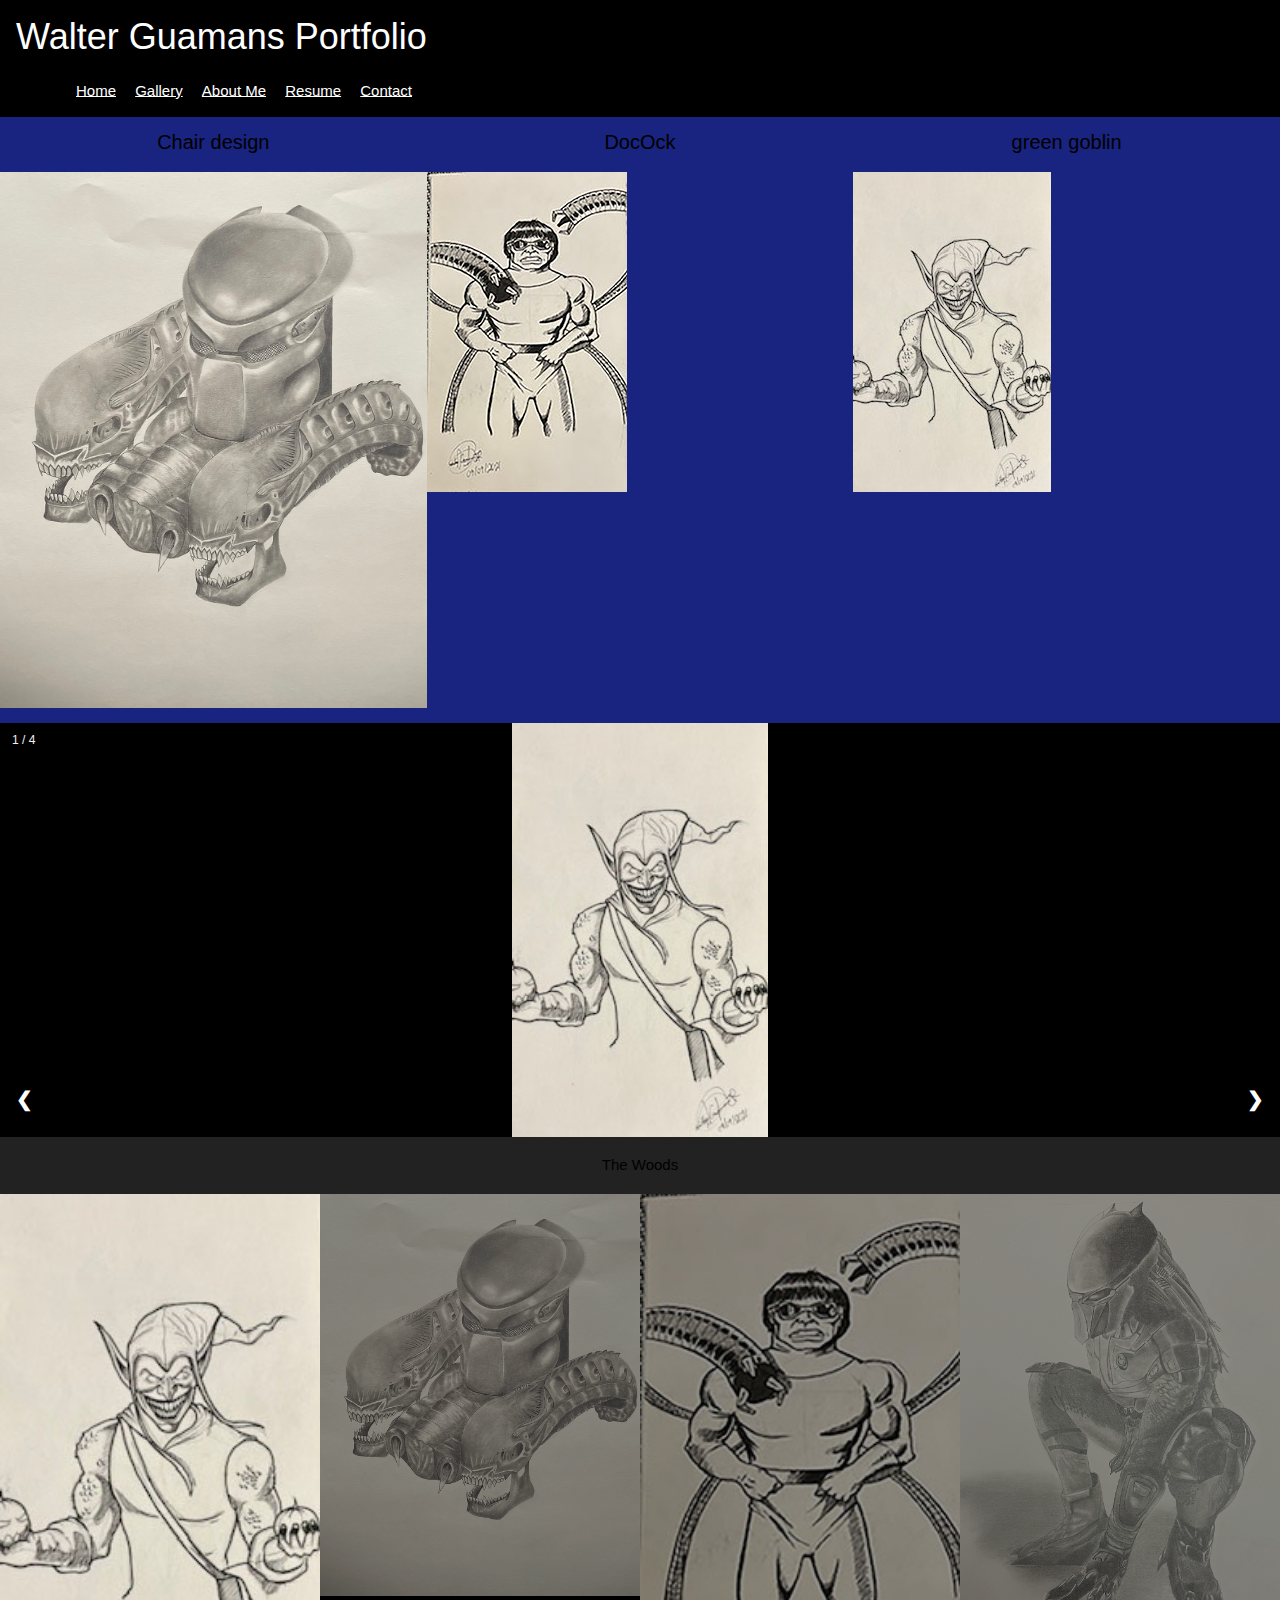
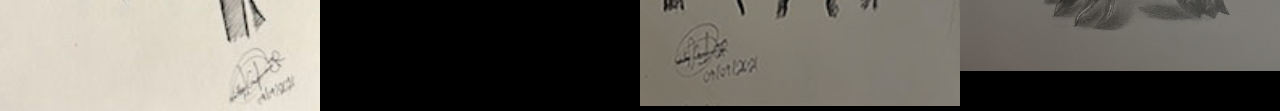
<file: index.html>
<!DOCTYPE html>
<html lang="en">
    <head>
        <title>WGPortfolio</title>
        <meta name="viewport" content="width=device-width, initial-scale=1">
        <link rel="stylesheet" href="https://www.w3schools.com/w3css/4/w3.css">
        <link rel="stylesheet" href="css/style.css">
    </head>
    <body>
        <div>
            <header class="w3-container w3-black">  <!--w3-container adds 16 pixels of padding 
                around each element; w3-green makes the background green -->
                <h1>Walter Guamans Portfolio</h1>
                <nav>
                    <ul>
                        <li><a href="index.html">Home</a></li>
                        <li><a href="gallery.html">Gallery</a></li>
                     
                        <li><a href="about.html">About Me</a></li>
                        <li><a href="resume.html">Resume</a></li>
                        <li><a href="contact.html">Contact</a></li>
                    </ul>
                </nav>
            </header>

        
                
          
        
            <section class="w3-row row-color-1"> <!-- In this row, we  have the w3-row class only, which defines 
                a padding-less container. Without the w3-container property, you don't get padding 
                between the elements. -->
                
                <article class="w3-col s12 m4 l4">
                    <h4>Chair design</h4>
                    <p><a href="assets/Chair design72dpi.jpg"><img  src="assets/Chair design72dpi.jpg" alt="Photo of Chair design"></p>
                </article>  
                <article class="w3-col s12 m4 l4">
                    <h4><a title="DocOck">DocOck</a></h4>
                    <p><a href="assets/DocOck72.jpg"><img src="assets/DocOck72.jpg" alt="Photo of DocOck"></a></p>
                </article>
                <article class="w3-col s12 m4 l4">
                    <h4>green goblin</h4>
                    <p><img src="assets/green goblin72.jpg" alt="Photo of green goblin"></p>
                </article>
            </section>
        <!-- Container for the image gallery -->
<div class="container">

    <!-- Full-width images with number text -->
    <div class="mySlides">
      <div class="numbertext">1 / 4</div>
        <img src="assets/green goblin72.jpg" style="width:20%">
    </div>
  
    <div class="mySlides">
      <div class="numbertext">2 / 6</div>
        <img src="assets/Chair design72dpi.jpg" style="width:20%">
    </div>
  
    <div class="mySlides">
      <div class="numbertext">3 / 6</div>
        <img src="assets/DocOck72.jpg" style="width:20%">
    </div>
  
    <div class="mySlides">
      <div class="numbertext">4 / 6</div>
        <img src="assets/Predator72.jpg" style="width:100%">
    </div>
  
    
  
    <!-- Next and previous buttons -->
    <a class="prev" onclick="plusSlides(-1)">&#10094;</a>
    <a class="next" onclick="plusSlides(1)">&#10095;</a>
  
    <!-- Image text -->
    <div class="caption-container">
      <p id="caption"></p>
    </div>
  
    <!-- Thumbnail images -->
    <div class="row">
      <div class="column">
        <img class="demo cursor" src="assets/green goblin72.jpg" style="width:100%" onclick="currentSlide(1)" alt="The Woods">
      </div>
      <div class="column">
        <img class="demo cursor" src="assets/Chair design72dpi.jpg" style="width:100%" onclick="currentSlide(2)" alt="Cinque Terre">
      </div>
      <div class="column">
        <img class="demo cursor" src="assets/DocOck72.jpg" style="width:100%" onclick="currentSlide(3)" alt="Mountains and fjords">
      </div>
      <div class="column">
        <img class="demo cursor" src="assets/Predator72.jpg" style="width:100%" onclick="currentSlide(4)" alt="Northern Lights">
      </div>
      
    </div>
  </div>



  <script>
    let slideIndex = 1;
showSlides(slideIndex);

// Next/previous controls
function plusSlides(n) {
  showSlides(slideIndex += n);
}

// Thumbnail image controls
function currentSlide(n) {
  showSlides(slideIndex = n);
}

function showSlides(n) {
  let i;
  let slides = document.getElementsByClassName("mySlides");
  let dots = document.getElementsByClassName("demo");
  let captionText = document.getElementById("caption");
  if (n > slides.length) {slideIndex = 1}
  if (n < 1) {slideIndex = slides.length}
  for (i = 0; i < slides.length; i++) {
    slides[i].style.display = "none";
  }
  for (i = 0; i < dots.length; i++) {
    dots[i].className = dots[i].className.replace(" active", "");
  }
  slides[slideIndex-1].style.display = "block";
  dots[slideIndex-1].className += " active";
  captionText.innerHTML = dots[slideIndex-1].alt;
}
  </script>
</body>
</html>
</file>
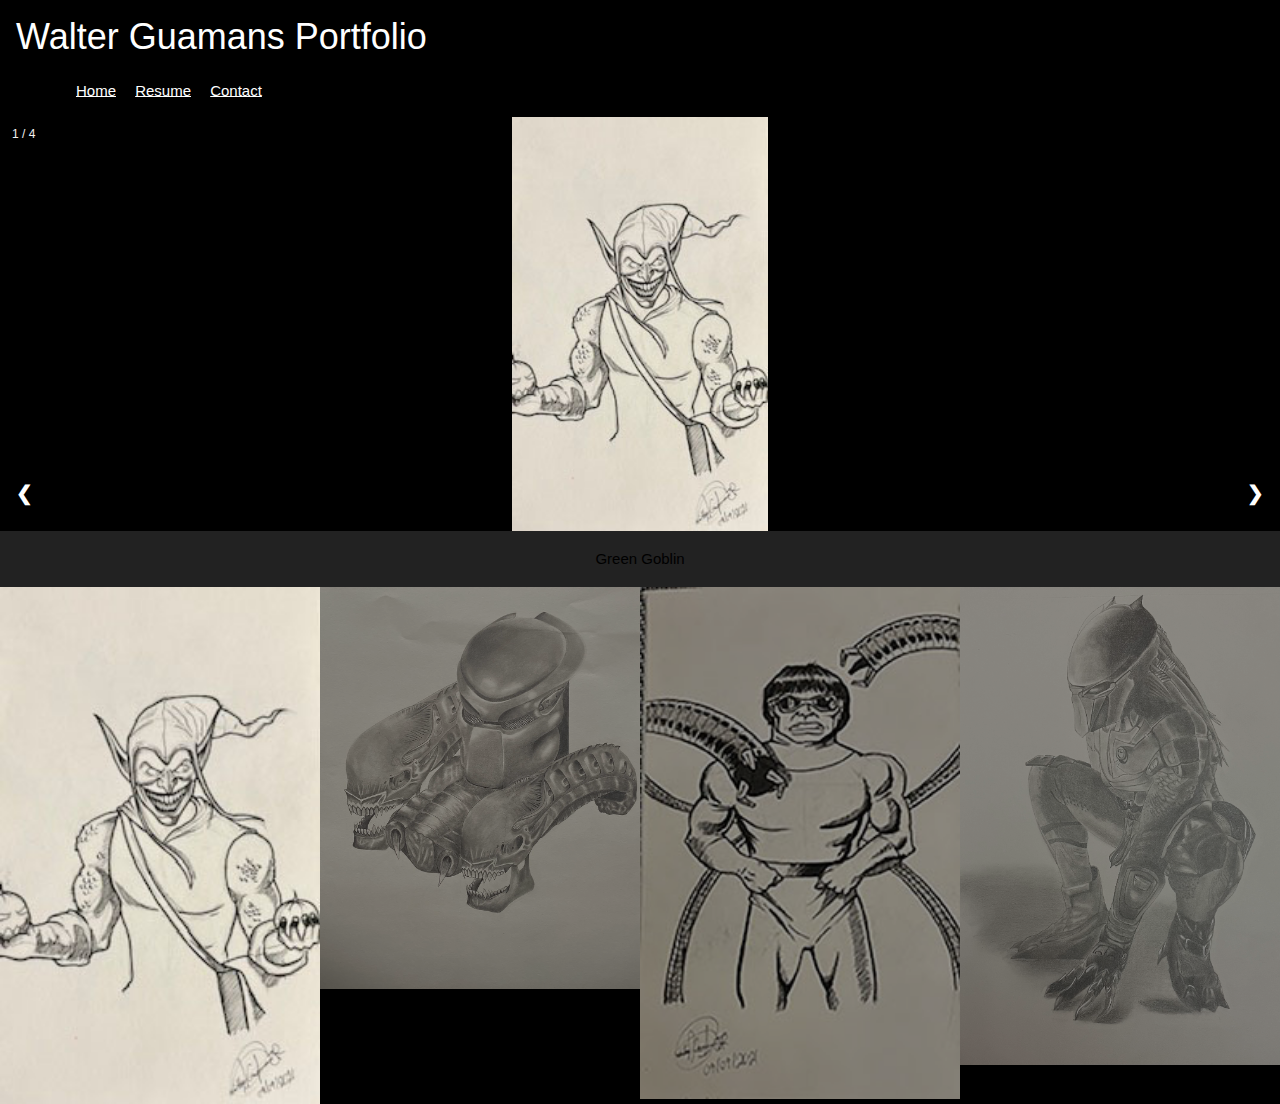
<file: FinalWebsiteCode/index.html>
<!DOCTYPE html>
<html lang="en">
    <head>
        <title>WGPortfolio</title>
        <meta name="viewport" content="width=device-width, initial-scale=1">
        <link rel="stylesheet" href="https://www.w3schools.com/w3css/4/w3.css">
        <link rel="stylesheet" href="css/style.css">
    </head>
    <body>
        <div>
            <header class="w3-container w3-black">  <!--w3-container adds 16 pixels of padding 
                around each element; w3-green makes the background green -->
                <h1>Walter Guamans Portfolio</h1>
                <nav>
                    <ul>
                        <li><a href="index.html">Home</a></li>
                       
                     
                       
                        <li><a href="resume.html">Resume</a></li>
                        <li><a href="contact.html">Contact</a></li>
                    </ul>
                </nav>
            </header>

        
                
          
        
         
        <!-- Container for the image gallery -->
<div class="container">

    <!-- Full-width images with number text -->
    <div class="mySlides">
      <div class="numbertext">1 / 4</div>
        <img src="assets/green goblin72.jpg" style="width:20%">
    </div>
  
    <div class="mySlides">
      <div class="numbertext">2 / 4</div>
        <img src="assets/Chair design72dpi.jpg" style="width:20%">
    </div>
  
    <div class="mySlides">
      <div class="numbertext">3 / 4</div>
        <img src="assets/DocOck72.jpg" style="width:20%">
    </div>
  
    <div class="mySlides">
      <div class="numbertext">4 / 4</div>
        <img src="assets/Predator72.jpg" style="width:100%">
    </div>
  
    
  
    <!-- Next and previous buttons -->
    <a class="prev" onclick="plusSlides(-1)">&#10094;</a>
    <a class="next" onclick="plusSlides(1)">&#10095;</a>
  
    <!-- Image text -->
    <div class="caption-container">
      <p id="caption"></p>
    </div>
  
    <!-- Thumbnail images -->
    <div class="row">
      <div class="column">
        <img class="demo cursor" src="assets/green goblin72.jpg" style="width:100%" onclick="currentSlide(1)" alt="Green Goblin">
      </div>
      <div class="column">
        <img class="demo cursor" src="assets/Chair design72dpi.jpg" style="width:100%" onclick="currentSlide(2)" alt="Chair Design">
      </div>
      <div class="column">
        <img class="demo cursor" src="assets/DocOck72.jpg" style="width:100%" onclick="currentSlide(3)" alt="Doctor Octavius">
      </div>
      <div class="column">
        <img class="demo cursor" src="assets/Predator72.jpg" style="width:100%" onclick="currentSlide(4)" alt="Predator">
      </div>
      
    </div>
  </div>



  <script>
    let slideIndex = 1;
showSlides(slideIndex);

// Next/previous controls
function plusSlides(n) {
  showSlides(slideIndex += n);
}

// Thumbnail image controls
function currentSlide(n) {
  showSlides(slideIndex = n);
}

function showSlides(n) {
  let i;
  let slides = document.getElementsByClassName("mySlides");
  let dots = document.getElementsByClassName("demo");
  let captionText = document.getElementById("caption");
  if (n > slides.length) {slideIndex = 1}
  if (n < 1) {slideIndex = slides.length}
  for (i = 0; i < slides.length; i++) {
    slides[i].style.display = "none";
  }
  for (i = 0; i < dots.length; i++) {
    dots[i].className = dots[i].className.replace(" active", "");
  }
  slides[slideIndex-1].style.display = "block";
  dots[slideIndex-1].className += " active";
  captionText.innerHTML = dots[slideIndex-1].alt;
}
  </script>
</body>
</html>
</file>
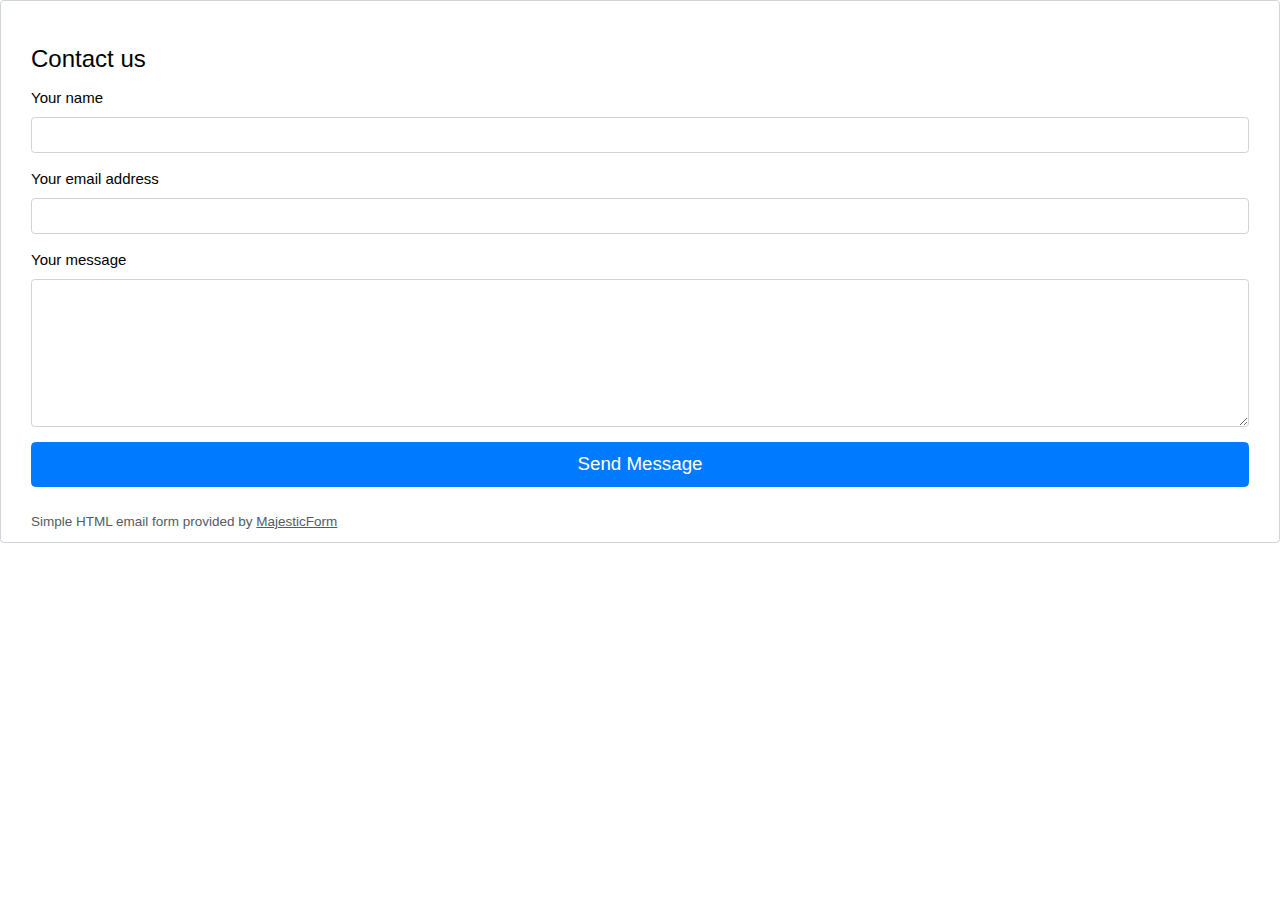
<file: contact.html>
<!DOCTYPE html>
<head>
    <title>WGPortfolio</title>
    <meta name="viewport" content="width=device-width, initial-scale=1">
    <link rel="stylesheet" href="https://www.w3schools.com/w3css/4/w3.css">
    <link rel="stylesheet" href="css/style.css">
</head>

<body>

<div class="fcf-body">

    <div id="fcf-form">
    <h3 class="fcf-h3">Contact us</h3>

    <form id="fcf-form-id" class="fcf-form-class" method="post" action="https://formsubmit.co/walter.guaman@mail.citytech.cuny.edu">
        
        <div class="fcf-form-group">
            <label for="Name" class="fcf-label">Your name</label>
            <div class="fcf-input-group">
                <input type="text" id="Name" name="Name" class="fcf-form-control" required>
            </div>
        </div>

        <div class="fcf-form-group">
            <label for="Email" class="fcf-label">Your email address</label>
            <div class="fcf-input-group">
                <input type="email" id="Email" name="Email" class="fcf-form-control" required>
            </div>
        </div>

        <div class="fcf-form-group">
            <label for="Message" class="fcf-label">Your message</label>
            <div class="fcf-input-group">
                <textarea id="Message" name="Message" class="fcf-form-control" rows="6" maxlength="3000" required></textarea>
            </div>
        </div>

        <div class="fcf-form-group">
            <button type="submit" id="fcf-button" class="fcf-btn fcf-btn-primary fcf-btn-lg fcf-btn-block">Send Message</button>
        </div>

        <div class="fcf-credit" id="fcf-credit">
        Simple HTML email form provided by <a href="https://www.majesticform.com" target="_blank">MajesticForm</a>
        </div>

    </form>
    </div>

</div>

</body>
</html>
</file>
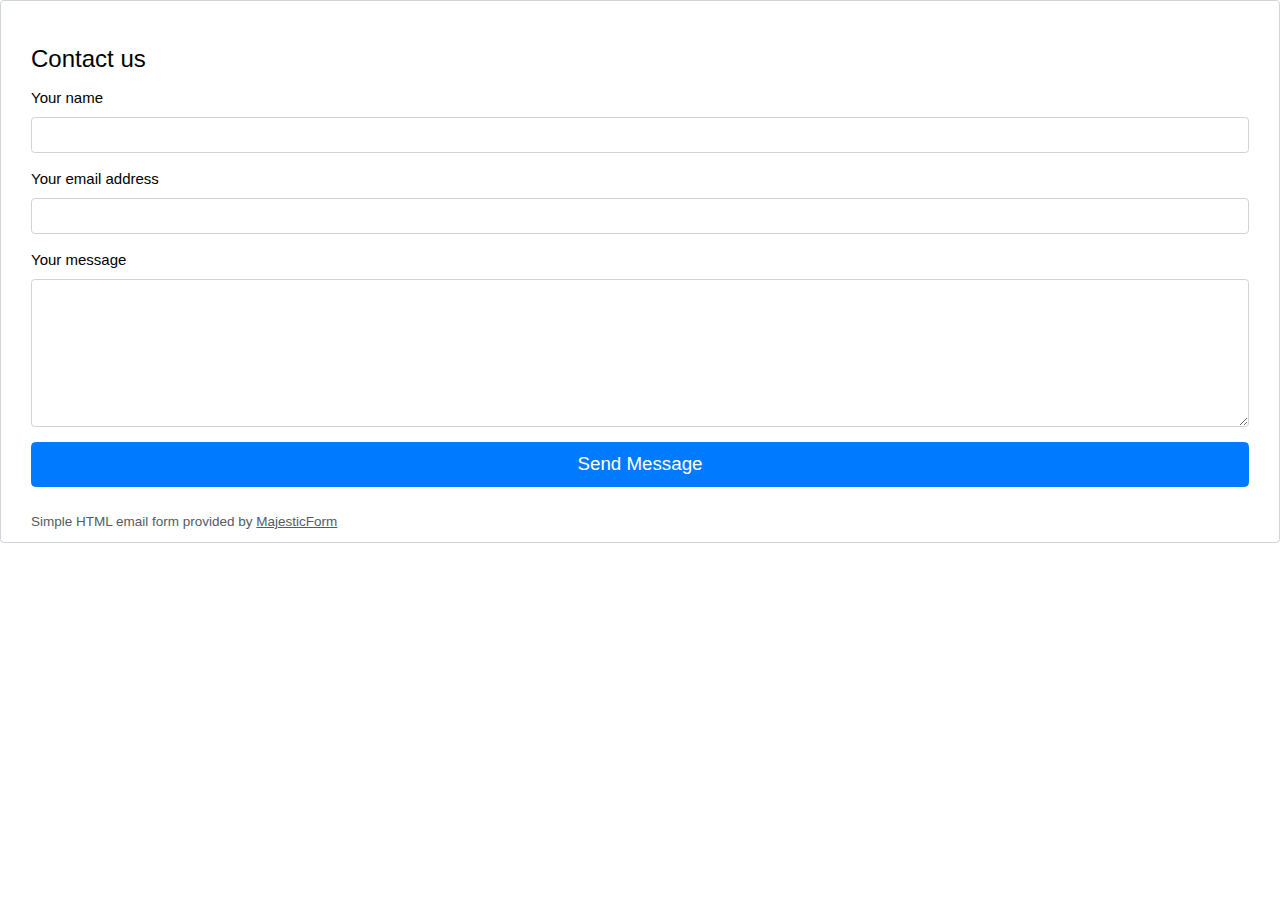
<file: FinalWebsiteCode/contact.html>
<!DOCTYPE html>
<head>
    <title>WGPortfolio</title>
    <meta name="viewport" content="width=device-width, initial-scale=1">
    <link rel="stylesheet" href="https://www.w3schools.com/w3css/4/w3.css">
    <link rel="stylesheet" href="css/style.css">
</head>

<body>

<div class="fcf-body">

    <div id="fcf-form">
    <h3 class="fcf-h3">Contact us</h3>

    <form id="fcf-form-id" class="fcf-form-class" method="post" action="https://formsubmit.co/2031f55431c092f13619fc726db8d95d">
        
        <div class="fcf-form-group">
            <label for="Name" class="fcf-label">Your name</label>
            <div class="fcf-input-group">
                <input type="text" id="Name" name="Name" class="fcf-form-control" required>
            </div>
        </div>

        <div class="fcf-form-group">
            <label for="Email" class="fcf-label">Your email address</label>
            <div class="fcf-input-group">
                <input type="email" id="Email" name="Email" class="fcf-form-control" required>
            </div>
        </div>

        <div class="fcf-form-group">
            <label for="Message" class="fcf-label">Your message</label>
            <div class="fcf-input-group">
                <textarea id="Message" name="Message" class="fcf-form-control" rows="6" maxlength="3000" required></textarea>
            </div>
        </div>

        <div class="fcf-form-group">
            <button type="submit" id="fcf-button" class="fcf-btn fcf-btn-primary fcf-btn-lg fcf-btn-block">Send Message</button>
        </div>

        <div class="fcf-credit" id="fcf-credit">
        Simple HTML email form provided by <a href="https://www.majesticform.com" target="_blank">MajesticForm</a>
        </div>

    </form>
    </div>

</div>

</body>
</html>
</file>
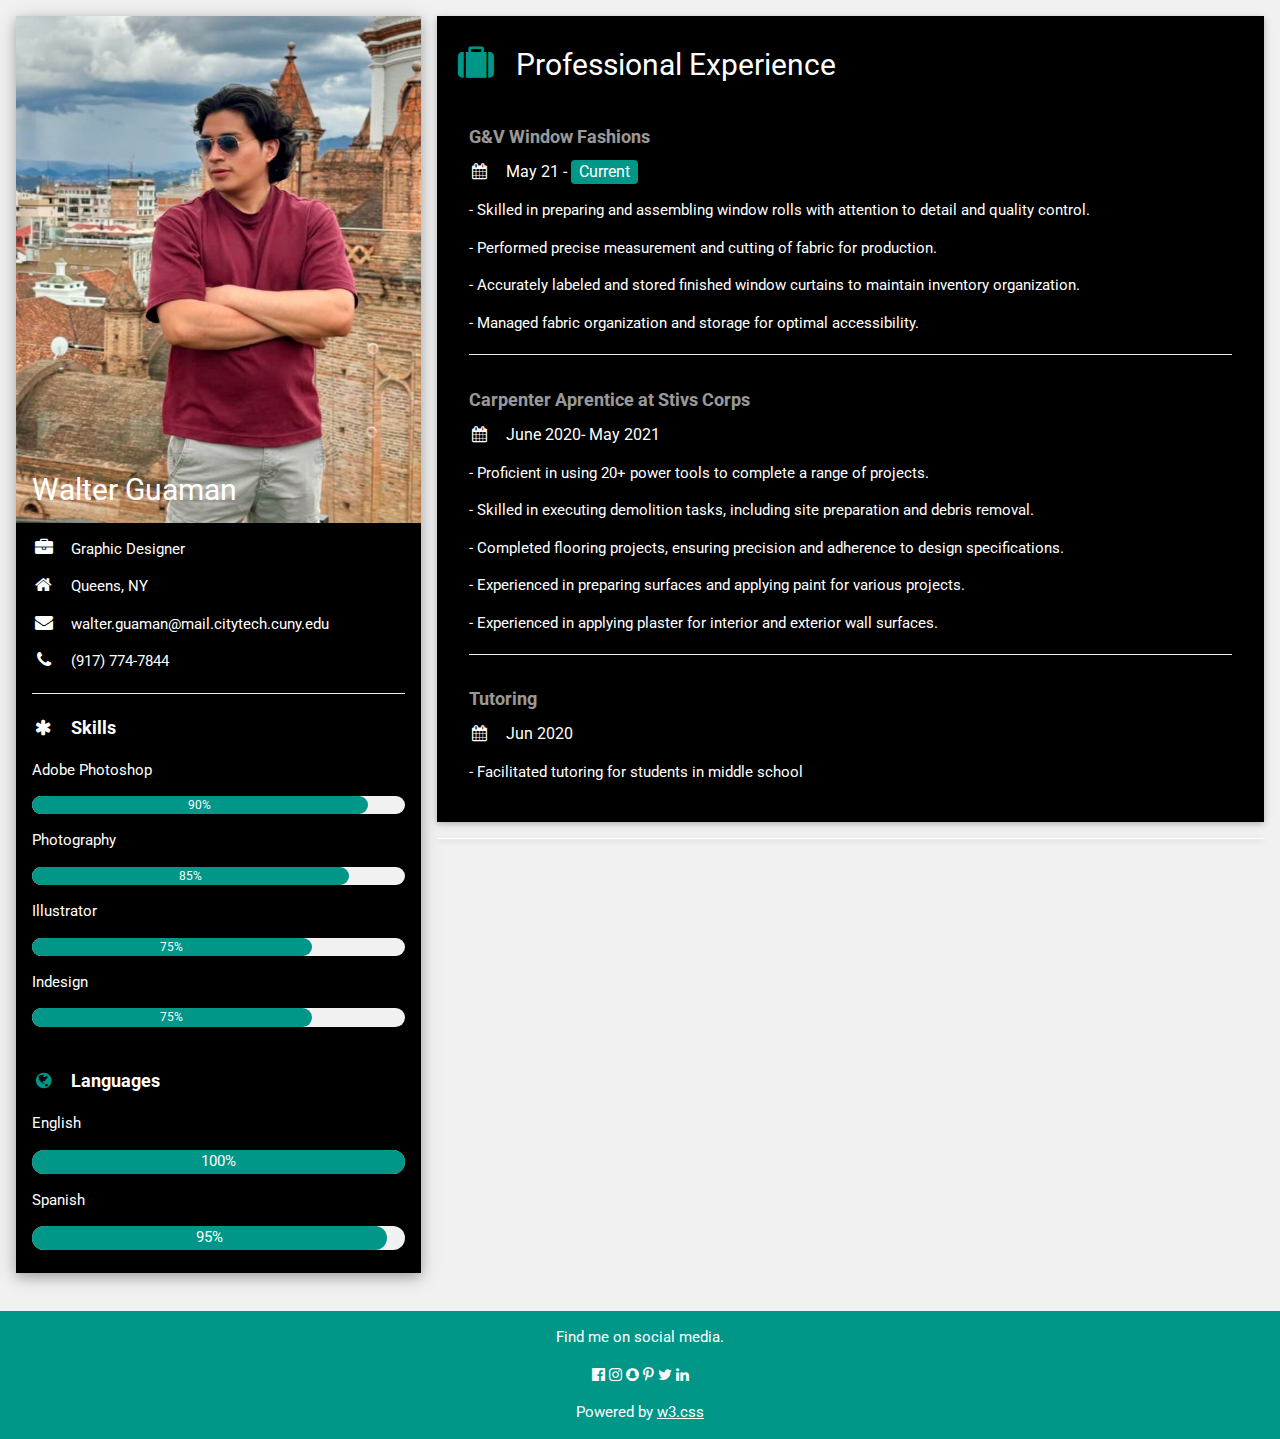
<file: FinalWebsiteCode/resume.html>
<!DOCTYPE html>

<!-- THIS RESUME TEMPLATE USES W3.CSS. IT HAS A SIDEBAR ON THE LEFT. 
    IT ALSO USES FONT AWESOME ICONS.
    I MODIFIED A TEMPLATE FROM CODEPEN TO CUSTOMIZE THIS TEMPLATE FOR OUR CLASS. 
    I'VE ALSO ADDED SOME HELPFUL INSTRUCTIONS FOR YOU.
    READ EACH OF THE COMMENTS IN THE CODE FOR INSTRUCTIONS!
Source: https://codepen.io/nathan-sr/pen/WNgPLvr -->
<html lang="en">
    <head>
        <!-- Remember to replace this title with the name of your website! -->
        <title>Walters Portfolio</title>

        <!-- Keep this stuff. It makes the site responsive and makes w3.css work. -->
        <meta charset="UTF-8">
        <meta name="viewport" content="width=device-width, initial-scale=1">
        <link rel="stylesheet" href="https://www.w3schools.com/w3css/4/w3.css">
       
        <!-- Keep this too. This template uses Font Awesome icons, and this makes them work.  -->
        <link rel="stylesheet" href="https://cdnjs.cloudflare.com/ajax/libs/font-awesome/4.7.0/css/font-awesome.min.css">

        <!-- The example uses the Roboto google font. If you are using a different font, swap out this link
        for the link to your fonts. -->
        <link rel='stylesheet' href='https://fonts.googleapis.com/css?family=Roboto'>
        
        
       
        <!-- *** Paste the link to your CSS style sheet here. ***
        *                                                         *
        *          *   LINK TO YOUR CSS FILE GOES HERE  *         *
        *                                                         *
        ***********************************************************
     -->


        <!-- YOU CAN DELETE THIS EMBEDDED CSS. USE YOUR OWN CSS FILE 
        WITH YOUR OWN FONT.  -->
       <style>  
        html,body,h1,h2,h3,h4,h5,h6 {font-family: "Roboto", sans-serif}
        </style>  <!-- DELETE ME!-->

    </head>


    <body class="w3-light-grey">


        <!-- *** PASTE YOUR WEBSITE'S HEADER AND NAV HERE FROM YOUR INDEX.HTML
        *                                                                   *
        *                                                                   *
        *                    *     YOUR NAV GOES HERE !    *                *
        *                                                                   *
        *                                                                   *
        *********************************************************************
    -->

        <!-- Page Container -->
        <div class="w3-content w3-margin-top" style="max-width:1400px;">

        <!-- The Grid -->
            <div class="w3-row-padding">
            
                <!-- Left Column -->
                <div class="w3-third">
                
                    <div class="w3-black w3-text-white w3-card-4">
                        <div class="w3-display-container">
                            <img src="assets/ProfileWG.jpg" style="width:100%" alt="Avatar">
                            <div class="w3-display-bottomleft w3-container w3-text-white">
                                <h2>Walter Guaman</h2>
                            </div>
                        </div>
                        <div class="w3-container">

                            <!--HOW TO USE FONT AWESOME ICONS
                                This template uses these font awesome icons. to use a font awesome icon, 
                                1. go to this site and find an icon you like: https://fontawesome.com/icons 
                                2. Grab the name of the icon. Let's say you choose "cube." Then, go down to one of the places below that has 
                                classes of "fa" and "fa-[something]." You are going to replace the word "something" with "cube."
                                3. That's it! the line of code should read something like: 
                                <p><i class="fa fa-cube fa-fw w3-margin-right w3-large w3-text-teal"></i>Designer</p>
                            -->

                            <p><i class="fa fa-briefcase fa-fw w3-margin-right w3-large w3-text-white"></i>Graphic Designer</p>
                            <p><i class="fa fa-home fa-fw w3-margin-right w3-large w3-text-white"></i>Queens, NY</p>
                            <p><i class="fa fa-envelope fa-fw w3-margin-right w3-large w3-text-white"></i>walter.guaman@mail.citytech.cuny.edu</p>
                            <p><i class="fa fa-phone fa-fw w3-margin-right w3-large w3-text-white"></i>(917) 774-7844</p>
                            <hr>

                            <p class="w3-large"><b><i class="fa fa-asterisk fa-fw w3-margin-right w3-text-white"></i>Skills</b></p>
                            <p>Adobe Photoshop</p>
                            <div class="w3-light-grey w3-round-xlarge w3-small">
                                <div class="w3-container w3-center w3-round-xlarge w3-teal" style="width:90%">90%</div>
                            </div>
                            <p>Photography</p>
                            <div class="w3-light-grey w3-round-xlarge w3-small">
                                <div class="w3-container w3-center w3-round-xlarge w3-teal" style="width:85%">
                                    <div class="w3-center w3-text-white">85%</div>
                                </div>
                            </div>
                            <p>Illustrator</p>
                            <div class="w3-light-grey w3-round-xlarge w3-small">
                                <div class="w3-container w3-center w3-round-xlarge w3-teal" style="width:75%">75%</div>
                            </div>
                            <p>Indesign</p>
                            <div class="w3-light-grey w3-round-xlarge w3-small">
                                <div class="w3-container w3-center w3-round-xlarge w3-teal" style="width:75%">75%</div>
                            </div>
                            <br>

                            <p class="w3-large w3-text-theme"><b><i class="fa fa-globe fa-fw w3-margin-right w3-text-teal"></i>Languages</b></p>
                            <p>English</p>
                            <div class="w3-light-grey w3-round-xlarge">
                                <div class="w3-container w3-center w3-round-xlarge w3-teal" style="height:24px;width:100%">100%</div>
                            </div>
                            <p>Spanish</p>
                            <div class="w3-light-grey w3-round-xlarge">
                                <div class="w3-container w3-center w3-round-xlarge w3-teal" style="height:24px;width:95%">95%</div>
                            </div>
                            
                            <div class="w3-light-grey w3-round-xlarge">
                               
                            </div>
                            <br>
                        </div>
                    </div>
                    <br>

                <!-- End Left Column -->
                </div>

                <!-- Right Column -->
                <div class="w3-twothird">
                
                <div class="w3-container w3-card w3-black w3-margin-bottom">
                    <h2 class="w3-text-white w3-padding-16"><i class="fa fa-suitcase fa-fw w3-margin-right w3-xxlarge w3-text-teal"></i>Professional Experience</h2>
                    <div class="w3-container">
                    <h5 class="w3-opacity"><b>G&V Window Fashions</b></h5>
                    <h6 class="w3-text-white"><i class="fa fa-calendar fa-fw w3-margin-right"></i>May 21 - <span class="w3-tag w3-teal w3-round">Current</span></h6>
                    <p> - Skilled in preparing and assembling window rolls with attention to detail and quality control.</p>
                    <p> - Performed precise measurement and cutting of fabric for production.</p>
                    <p> - Accurately labeled and stored finished window curtains to maintain inventory organization.</p>
                    <p> - Managed fabric organization and storage for optimal accessibility.</p>
                    <hr>
                    </div>
                    <div class="w3-container">
                    <h5 class="w3-opacity"><b>Carpenter Aprentice at Stivs Corps</b></h5>
                    <h6 class="w3-text-white"><i class="fa fa-calendar fa-fw w3-margin-right"></i>June 2020- May 2021</h6>
                    <p> - Proficient in using 20+ power tools to complete a range of projects.</p>
                    <p> - Skilled in executing demolition tasks, including site preparation and debris removal.</p>
                    <p> - Completed flooring projects, ensuring precision and adherence to design specifications.</p>
                    <p> - Experienced in preparing surfaces and applying paint for various projects.</p>
                    <p> - Experienced in applying plaster for interior and exterior wall surfaces.</p>
                    <hr>
                    </div>
                    <div class="w3-container">
                    <h5 class="w3-opacity"><b>Tutoring</b></h5>
                    <h6 class="w3-text-white"><i class="fa fa-calendar fa-fw w3-margin-right"></i>Jun 2020</h6>
                    <p> - Facilitated tutoring for students in middle school</p><br>
                    </div>
                </div>

                <div class="w3-container w3-card w3-white">
                    
                    </div>
                </div>

                <!-- End Right Column -->
                </div>
                
            <!-- End Grid -->
            </div>
        
        <!-- End Page Container -->
        </div>

        <footer class="w3-container w3-teal w3-center w3-margin-top">
            <p>Find me on social media.</p>
            <i class="fa fa-facebook-official w3-hover-opacity"></i>
            <i class="fa fa-instagram w3-hover-opacity"></i>
            <i class="fa fa-snapchat w3-hover-opacity"></i>
            <i class="fa fa-pinterest-p w3-hover-opacity"></i>
            <i class="fa fa-twitter w3-hover-opacity"></i>
            <i class="fa fa-linkedin w3-hover-opacity"></i>
            <p>Powered by <a href="https://www.w3schools.com/w3css/default.asp" target="_blank">w3.css</a></p>
        </footer>

    </body>

</html>
</file>
<file: css/style.css>
* {
        font-family: Helvetica, sans-serif, Verdana, sans-serif;
        color: #000000;
        box-sizing: border-box;}
        
        header h1 {
        color: white; }

        article h4 {
        text-align: center;}

        section h3 {
            font-weight: bold;
        }

        article img {
        max-width: 100%;
        height:auto;}

        nav, #feature, footer {
        margin: 1%; }

        nav li {
        display: inline;
		padding: 0.5em;
        color: white;}

        .row-color-1 {
            background-color:rgb(24, 36, 127);
        }
        * {
            box-sizing: border-box;
          }
          
          /* Position the image container (needed to position the left and right arrows) */
          .container {
            position: relative;
          }
          
          /* Hide the images by default */
          .mySlides {
            display: none;
          }
          
          /* Add a pointer when hovering over the thumbnail images */
          .cursor {
            cursor: pointer;
          }
          
          /* Next & previous buttons */
          .prev,
          .next {
            cursor: pointer;
            position: absolute;
            top: 40%;
            width: auto;
            padding: 16px;
            margin-top: -50px;
            color: white;
            font-weight: bold;
            font-size: 20px;
            border-radius: 0 3px 3px 0;
            user-select: none;
            -webkit-user-select: none;
          }
          
          /* Position the "next button" to the right */
          .next {
            right: 0;
            border-radius: 3px 0 0 3px;
          }
          
          /* On hover, add a black background color with a little bit see-through */
          .prev:hover,
          .next:hover {
            background-color: rgba(0, 0, 0, 0.8);
          }
          
          /* Number text (1/3 etc) */
          .numbertext {
            color: #f2f2f2;
            font-size: 12px;
            padding: 8px 12px;
            position: absolute;
            top: 0;
          }
          
          /* Container for image text */
          .caption-container {
            text-align: center;
            background-color: #222;
            padding: 2px 16px;
            color: white;
          }
          
          .row:after {
            content: "";
            display: table;
            clear: both;
          }
          
          /* Six columns side by side */
          .column {
            float: left;
            width: 25%;
          }
          
          /* Add a transparency effect for thumnbail images */
          .demo {
            opacity: 0.6;
          }
          
          .active,
          .demo:hover {
            opacity: 1;
          }


          /*IMAGE GALLERY*/

          .mySlides {
            background-color: black;
          }
          .mySlides img {
            display:block;
            margin: auto;

          }


          .row{
            background-color: black;
            

          }
          .column{
            display:block;
            margin: auto;
          }


/*Contact form styles*/

          #fcf-form {
            display:block;
        }
        
        .fcf-body {
            margin: 0;
            font-family: -apple-system, Arial, sans-serif;
            font-size: 1rem;
            font-weight: 400;
            line-height: 1.5;
            color: #212529;
            text-align: left;
            background-color: #fff;
            padding: 30px;
            padding-bottom: 10px;
            border: 1px solid #ced4da;
            border-radius: 0.25rem;
            max-width: 100%;
        }
        
        .fcf-form-group {
            margin-bottom: 1rem;
        }
        
        .fcf-input-group {
            position: relative;
            display: -ms-flexbox;
            display: flex;
            -ms-flex-wrap: wrap;
            flex-wrap: wrap;
            -ms-flex-align: stretch;
            align-items: stretch;
            width: 100%;
        }
        
        .fcf-form-control {
            display: block;
            width: 100%;
            height: calc(1.5em + 0.75rem + 2px);
            padding: 0.375rem 0.75rem;
            font-size: 1rem;
            font-weight: 400;
            line-height: 1.5;
            color: #495057;
            background-color: #fff;
            background-clip: padding-box;
            border: 1px solid #ced4da;
            outline: none;
            border-radius: 0.25rem;
            transition: border-color 0.15s ease-in-out, box-shadow 0.15s ease-in-out;
        }
        
        .fcf-form-control:focus {
            border: 1px solid #313131;
        }
        
        select.fcf-form-control[size], select.fcf-form-control[multiple] {
            height: auto;
        }
        
        textarea.fcf-form-control {
            font-family: -apple-system, Arial, sans-serif;
            height: auto;
        }
        
        label.fcf-label {
            display: inline-block;
            margin-bottom: 0.5rem;
        }
        
        .fcf-credit {
            padding-top: 10px;
            font-size: 0.9rem;
            color: #545b62;
        }
        
        .fcf-credit a {
            color: #545b62;
            text-decoration: underline;
        }
        
        .fcf-credit a:hover {
            color: #0056b3;
            text-decoration: underline;
        }
        
        .fcf-btn {
            display: inline-block;
            font-weight: 400;
            color: #212529;
            text-align: center;
            vertical-align: middle;
            cursor: pointer;
            -webkit-user-select: none;
            -moz-user-select: none;
            -ms-user-select: none;
            user-select: none;
            background-color: transparent;
            border: 1px solid transparent;
            padding: 0.375rem 0.75rem;
            font-size: 1rem;
            line-height: 1.5;
            border-radius: 0.25rem;
            transition: color 0.15s ease-in-out, background-color 0.15s ease-in-out, border-color 0.15s ease-in-out, box-shadow 0.15s ease-in-out;
        }
        
        @media (prefers-reduced-motion: reduce) {
            .fcf-btn {
                transition: none;
            }
        }
        
        .fcf-btn:hover {
            color: #212529;
            text-decoration: none;
        }
        
        .fcf-btn:focus, .fcf-btn.focus {
            outline: 0;
            box-shadow: 0 0 0 0.2rem rgba(0, 123, 255, 0.25);
        }
        
        .fcf-btn-primary {
            color: #fff;
            background-color: #007bff;
            border-color: #007bff;
        }
        
        .fcf-btn-primary:hover {
            color: #fff;
            background-color: #0069d9;
            border-color: #0062cc;
        }
        
        .fcf-btn-primary:focus, .fcf-btn-primary.focus {
            color: #fff;
            background-color: #0069d9;
            border-color: #0062cc;
            box-shadow: 0 0 0 0.2rem rgba(38, 143, 255, 0.5);
        }
        
        .fcf-btn-lg, .fcf-btn-group-lg>.fcf-btn {
            padding: 0.5rem 1rem;
            font-size: 1.25rem;
            line-height: 1.5;
            border-radius: 0.3rem;
        }
        
        .fcf-btn-block {
            display: block;
            width: 100%;
        }
        
        .fcf-btn-block+.fcf-btn-block {
            margin-top: 0.5rem;
        }
        
        input[type="submit"].fcf-btn-block, input[type="reset"].fcf-btn-block, input[type="button"].fcf-btn-block {
            width: 100%;
        }
</file>
<file: FinalWebsiteCode/css/style.css>
* {
    font-family: Helvetica, sans-serif, Verdana, sans-serif;
    color: #000000;
    box-sizing: border-box;}
    
    header h1 {
    color: white; }

    article h4 {
    text-align: center;}

    section h3 {
        font-weight: bold;
    }

    article img {
    max-width: 100%;
    height:auto;}

    nav, #feature, footer {
    margin: 1%; }

    nav li {
    display: inline;
    padding: 0.5em;
    color: white;}

    .row-color-1 {
        background-color:rgb(24, 36, 127);
    }
    * {
        box-sizing: border-box;
      }
      
      /* Position the image container (needed to position the left and right arrows) */
      .container {
        position: relative;
      }
      
      /* Hide the images by default */
      .mySlides {
        display: none;
      }
      
      /* Add a pointer when hovering over the thumbnail images */
      .cursor {
        cursor: pointer;
      }
      
      /* Next & previous buttons */
      .prev,
      .next {
        cursor: pointer;
        position: absolute;
        top: 40%;
        width: auto;
        padding: 16px;
        margin-top: -50px;
        color: white;
        font-weight: bold;
        font-size: 20px;
        border-radius: 0 3px 3px 0;
        user-select: none;
        -webkit-user-select: none;
      }
      
      /* Position the "next button" to the right */
      .next {
        right: 0;
        border-radius: 3px 0 0 3px;
      }
      
      /* On hover, add a black background color with a little bit see-through */
      .prev:hover,
      .next:hover {
        background-color: rgba(0, 0, 0, 0.8);
      }
      
      /* Number text (1/3 etc) */
      .numbertext {
        color: #f2f2f2;
        font-size: 12px;
        padding: 8px 12px;
        position: absolute;
        top: 0;
      }
      
      /* Container for image text */
      .caption-container {
        text-align: center;
        background-color: #222;
        padding: 2px 16px;
        color: white;
      }
      
      .row:after {
        content: "";
        display: table;
        clear: both;
      }
      
      /* Six columns side by side */
      .column {
        float: left;
        width: 25%;
      }
      
      /* Add a transparency effect for thumnbail images */
      .demo {
        opacity: 0.6;
      }
      
      .active,
      .demo:hover {
        opacity: 1;
      }


      /*IMAGE GALLERY*/

      .mySlides {
        background-color: black;
      }
      .mySlides img {
        display:block;
        margin: auto;

      }


      .row{
        background-color: black;
        

      }
      .column{
        display:block;
        margin: auto;
      }


/*Contact form styles*/

      #fcf-form {
        display:block;
    }
    
    .fcf-body {
        margin: 0;
        font-family: -apple-system, Arial, sans-serif;
        font-size: 1rem;
        font-weight: 400;
        line-height: 1.5;
        color: #212529;
        text-align: left;
        background-color: #fff;
        padding: 30px;
        padding-bottom: 10px;
        border: 1px solid #ced4da;
        border-radius: 0.25rem;
        max-width: 100%;
    }
    
    .fcf-form-group {
        margin-bottom: 1rem;
    }
    
    .fcf-input-group {
        position: relative;
        display: -ms-flexbox;
        display: flex;
        -ms-flex-wrap: wrap;
        flex-wrap: wrap;
        -ms-flex-align: stretch;
        align-items: stretch;
        width: 100%;
    }
    
    .fcf-form-control {
        display: block;
        width: 100%;
        height: calc(1.5em + 0.75rem + 2px);
        padding: 0.375rem 0.75rem;
        font-size: 1rem;
        font-weight: 400;
        line-height: 1.5;
        color: #495057;
        background-color: #fff;
        background-clip: padding-box;
        border: 1px solid #ced4da;
        outline: none;
        border-radius: 0.25rem;
        transition: border-color 0.15s ease-in-out, box-shadow 0.15s ease-in-out;
    }
    
    .fcf-form-control:focus {
        border: 1px solid #313131;
    }
    
    select.fcf-form-control[size], select.fcf-form-control[multiple] {
        height: auto;
    }
    
    textarea.fcf-form-control {
        font-family: -apple-system, Arial, sans-serif;
        height: auto;
    }
    
    label.fcf-label {
        display: inline-block;
        margin-bottom: 0.5rem;
    }
    
    .fcf-credit {
        padding-top: 10px;
        font-size: 0.9rem;
        color: #545b62;
    }
    
    .fcf-credit a {
        color: #545b62;
        text-decoration: underline;
    }
    
    .fcf-credit a:hover {
        color: #0056b3;
        text-decoration: underline;
    }
    
    .fcf-btn {
        display: inline-block;
        font-weight: 400;
        color: #212529;
        text-align: center;
        vertical-align: middle;
        cursor: pointer;
        -webkit-user-select: none;
        -moz-user-select: none;
        -ms-user-select: none;
        user-select: none;
        background-color: transparent;
        border: 1px solid transparent;
        padding: 0.375rem 0.75rem;
        font-size: 1rem;
        line-height: 1.5;
        border-radius: 0.25rem;
        transition: color 0.15s ease-in-out, background-color 0.15s ease-in-out, border-color 0.15s ease-in-out, box-shadow 0.15s ease-in-out;
    }
    
    @media (prefers-reduced-motion: reduce) {
        .fcf-btn {
            transition: none;
        }
    }
    
    .fcf-btn:hover {
        color: #212529;
        text-decoration: none;
    }
    
    .fcf-btn:focus, .fcf-btn.focus {
        outline: 0;
        box-shadow: 0 0 0 0.2rem rgba(0, 123, 255, 0.25);
    }
    
    .fcf-btn-primary {
        color: #fff;
        background-color: #007bff;
        border-color: #007bff;
    }
    
    .fcf-btn-primary:hover {
        color: #fff;
        background-color: #0069d9;
        border-color: #0062cc;
    }
    
    .fcf-btn-primary:focus, .fcf-btn-primary.focus {
        color: #fff;
        background-color: #0069d9;
        border-color: #0062cc;
        box-shadow: 0 0 0 0.2rem rgba(38, 143, 255, 0.5);
    }
    
    .fcf-btn-lg, .fcf-btn-group-lg>.fcf-btn {
        padding: 0.5rem 1rem;
        font-size: 1.25rem;
        line-height: 1.5;
        border-radius: 0.3rem;
    }
    
    .fcf-btn-block {
        display: block;
        width: 100%;
    }
    
    .fcf-btn-block+.fcf-btn-block {
        margin-top: 0.5rem;
    }
    
    input[type="submit"].fcf-btn-block, input[type="reset"].fcf-btn-block, input[type="button"].fcf-btn-block {
        width: 100%;
    }
</file>
